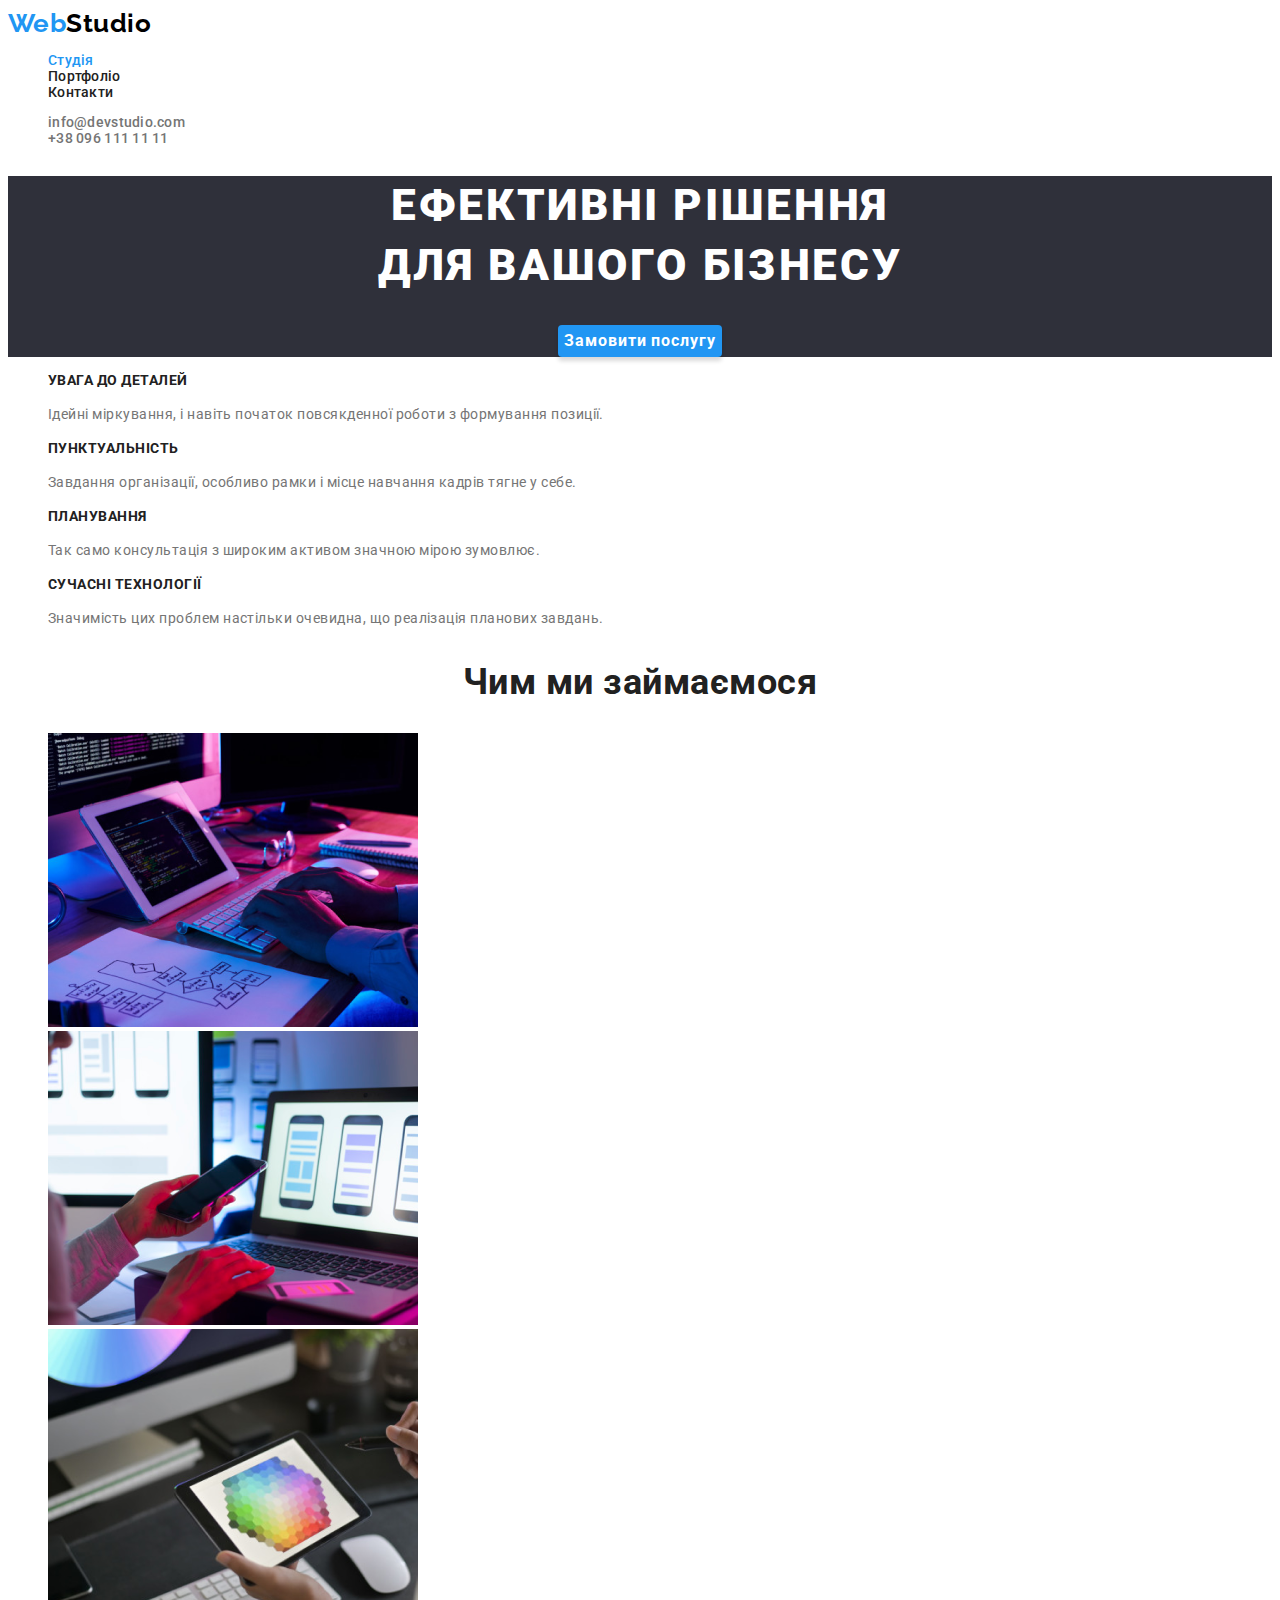
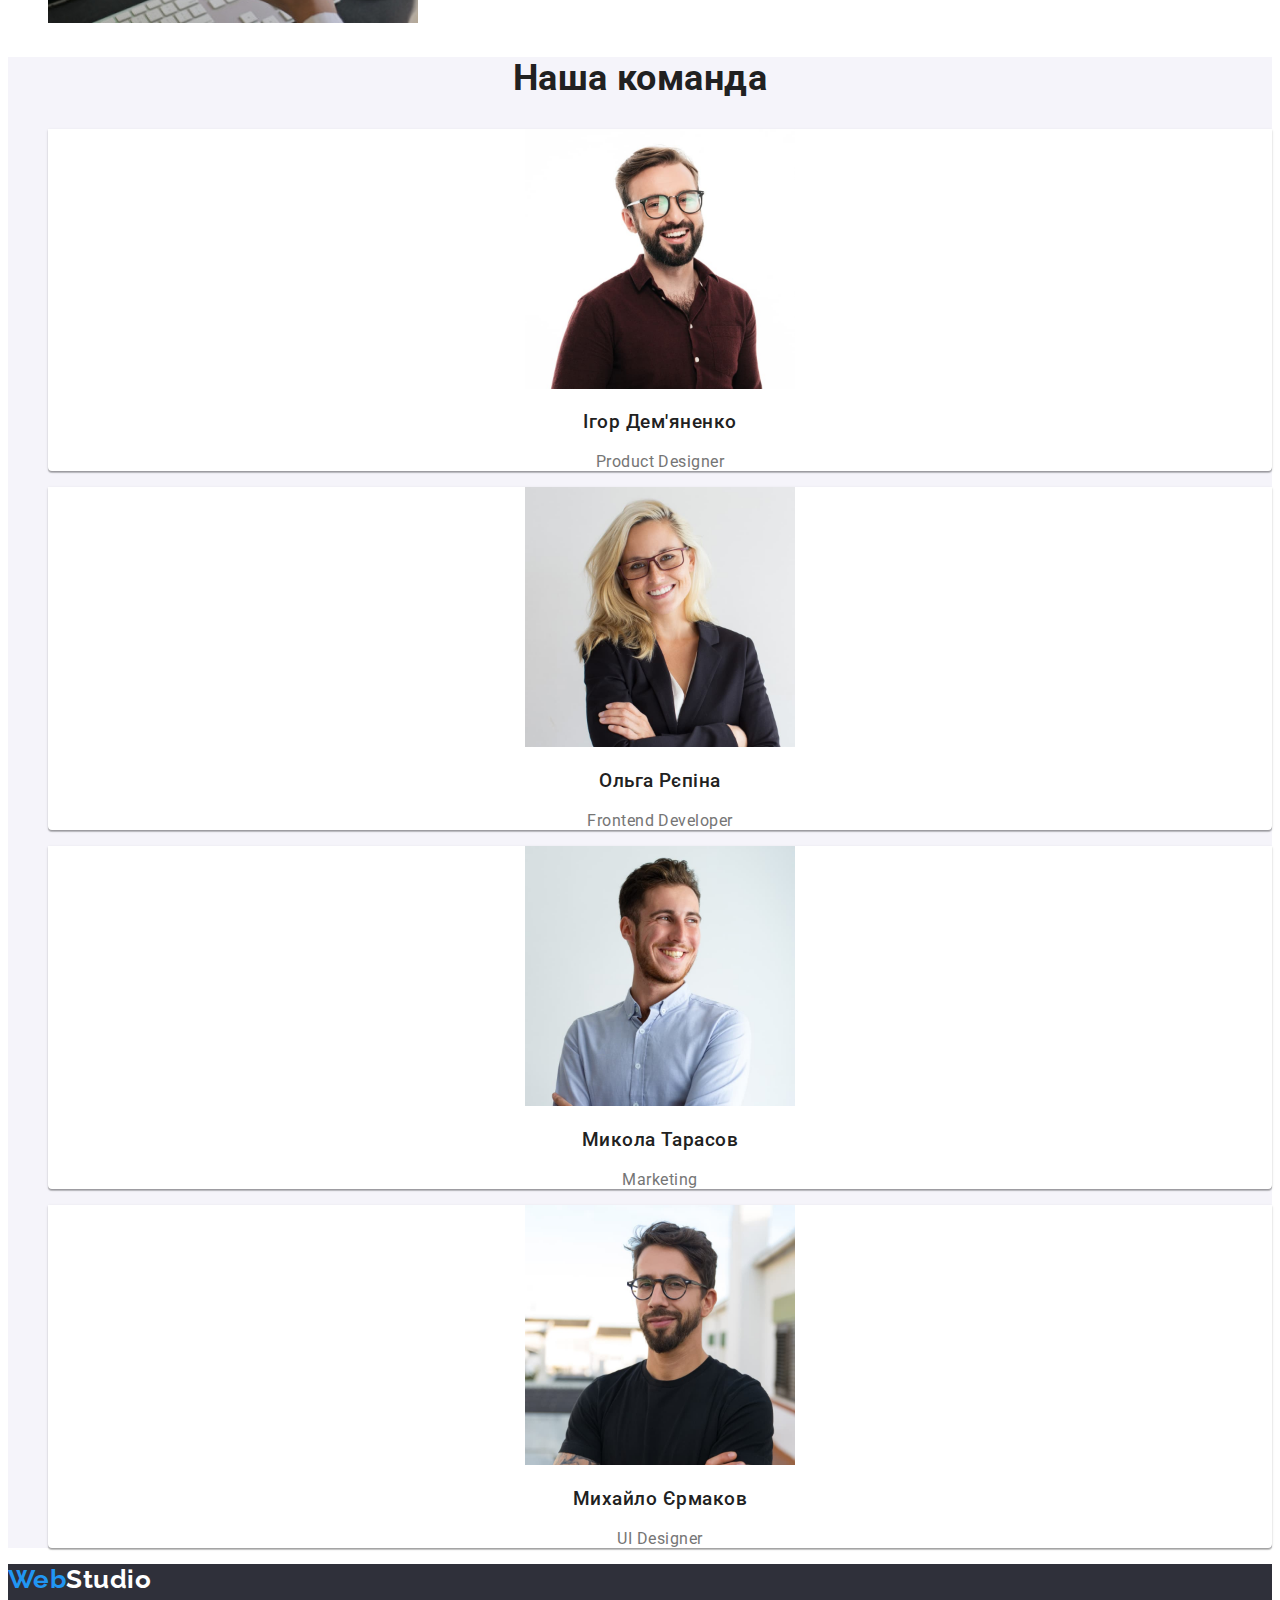
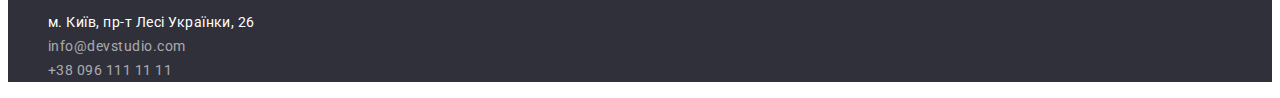
<file: index.html>
<!DOCTYPE html>
<html lang="en">
  <head>
    <meta charset="UTF-8" />
    <meta http-equiv="X-UA-Compatible" content="IE=edge" />
    <meta name="viewport" content="width=device-width, initial-scale=1.0" />
    <title>WebStudio</title>
    <link rel="preconnect" href="https://fonts.googleapis.com" />
    <link rel="preconnect" href="https://fonts.gstatic.com" crossorigin />
    <link
      href="https://fonts.googleapis.com/css2?family=Raleway:wght@700&family=Roboto:wght@400;500;700;900&display=swap"
      rel="stylesheet"
    />
    <link rel="stylesheet" href="./css/styles.css" />
  </head>
  <body>
    <header>
      <!--nav-->
      <nav>
        <a class="logo" href="./"><span>Web</span>Studio</a>
        <ul class="site-nav list-header">
          <li><a class="current" href="./">Студія</a></li>
          <li><a href="./portfolio.html">Портфоліо</a></li>
          <li><a href="#">Контакти</a></li>
        </ul>
      </nav>
      <ul class="auth-nav list-header">
        <li><a href="mailto:info@devstudio.com">info@devstudio.com</a></li>
        <li><a href="tel:+380961111111">+38 096 111 11 11</a></li>
      </ul>
    </header>
    <main>
      <!--hero-->
      <section class="hero">
        <h1 class="hero-title">
          Ефективні рішення <br />
          для вашого бізнесу
        </h1>
        <button type="button" class="hero-button">Замовити послугу</button>
      </section>

      <section class="section section-plus">
        <h2 class="section-title visually-hidden">Плюси команди</h2>
        <ul>
          <li>
            <h3>Увага до деталей</h3>
            <p>
              Ідейні міркування, і навіть початок повсякденної роботи з
              формування позиції.
            </p>
          </li>
          <li>
            <h3>Пунктуальність</h3>
            <p>
              Завдання організації, особливо рамки і місце навчання кадрів тягне
              у себе.
            </p>
          </li>
          <li>
            <h3>Планування</h3>
            <p>
              Так само консультація з широким активом значною мірою зумовлює.
            </p>
          </li>
          <li>
            <h3>Сучасні технології</h3>
            <p>
              Значимість цих проблем настільки очевидна, що реалізація планових
              завдань.
            </p>
          </li>
        </ul>
      </section>
      <!--Напрямок роботи-->
      <section class="section">
        <h2 class="section-title">Чим ми займаємося</h2>
        <ul>
          <li>
            <img src="./images/box1.png" width="370" alt="Руки й ноут" />
          </li>
          <li>
            <img src="./images/box2.png" width="370" alt="Телефон у руках" />
          </li>
          <li>
            <img src="./images/box3.png" width="370" alt="Планшет у курах" />
          </li>
        </ul>
      </section>
      <!--Команда-->
      <section class="section section-team">
        <h2 class="section-title">Наша команда</h2>
        <ul>
          <li>
            <img src="./images/img.jpg" width="270" alt="Ігор Дем'яненко" />
            <h3>Ігор Дем'яненко</h3>
            <p lang="en">Product Designer</p>
          </li>
          <li>
            <img src="./images/img1.jpg" width="270" alt="Ольга Рєпіна" />
            <h3>Ольга Рєпіна</h3>
            <p lang="en">Frontend Developer</p>
          </li>
          <li>
            <img src="./images/img2.jpg" width="270" alt="Микола Тарасов" />
            <h3>Микола Тарасов</h3>
            <p lang="en">Marketing</p>
          </li>
          <li>
            <img src="./images/img3.jpg" width="270" alt="Михайло Єрмаков" />
            <h3>Михайло Єрмаков</h3>
            <p lang="en">UI Designer</p>
          </li>
        </ul>
      </section>
    </main>
    <!--footer-->
    <footer>
      <a class="logo" href="./"><span>Web</span>Studio</a>
      <address>
        <ul>
          <li>
            <a
              class="address"
              href="https://goo.gl/maps/xmeyBRsfCapphT4X6"
              target="_blank"
              rel="noopener noreferrer nofollow"
            >
              м. Київ, пр-т Лесі Українки, 26
            </a>
          </li>
          <li><a href="mailto:info@devstudio.com">info@devstudio.com</a></li>
          <li><a href="tel:+380961111111">+38 096 111 11 11</a></li>
        </ul>
      </address>
    </footer>
  </body>
</html>
</file>
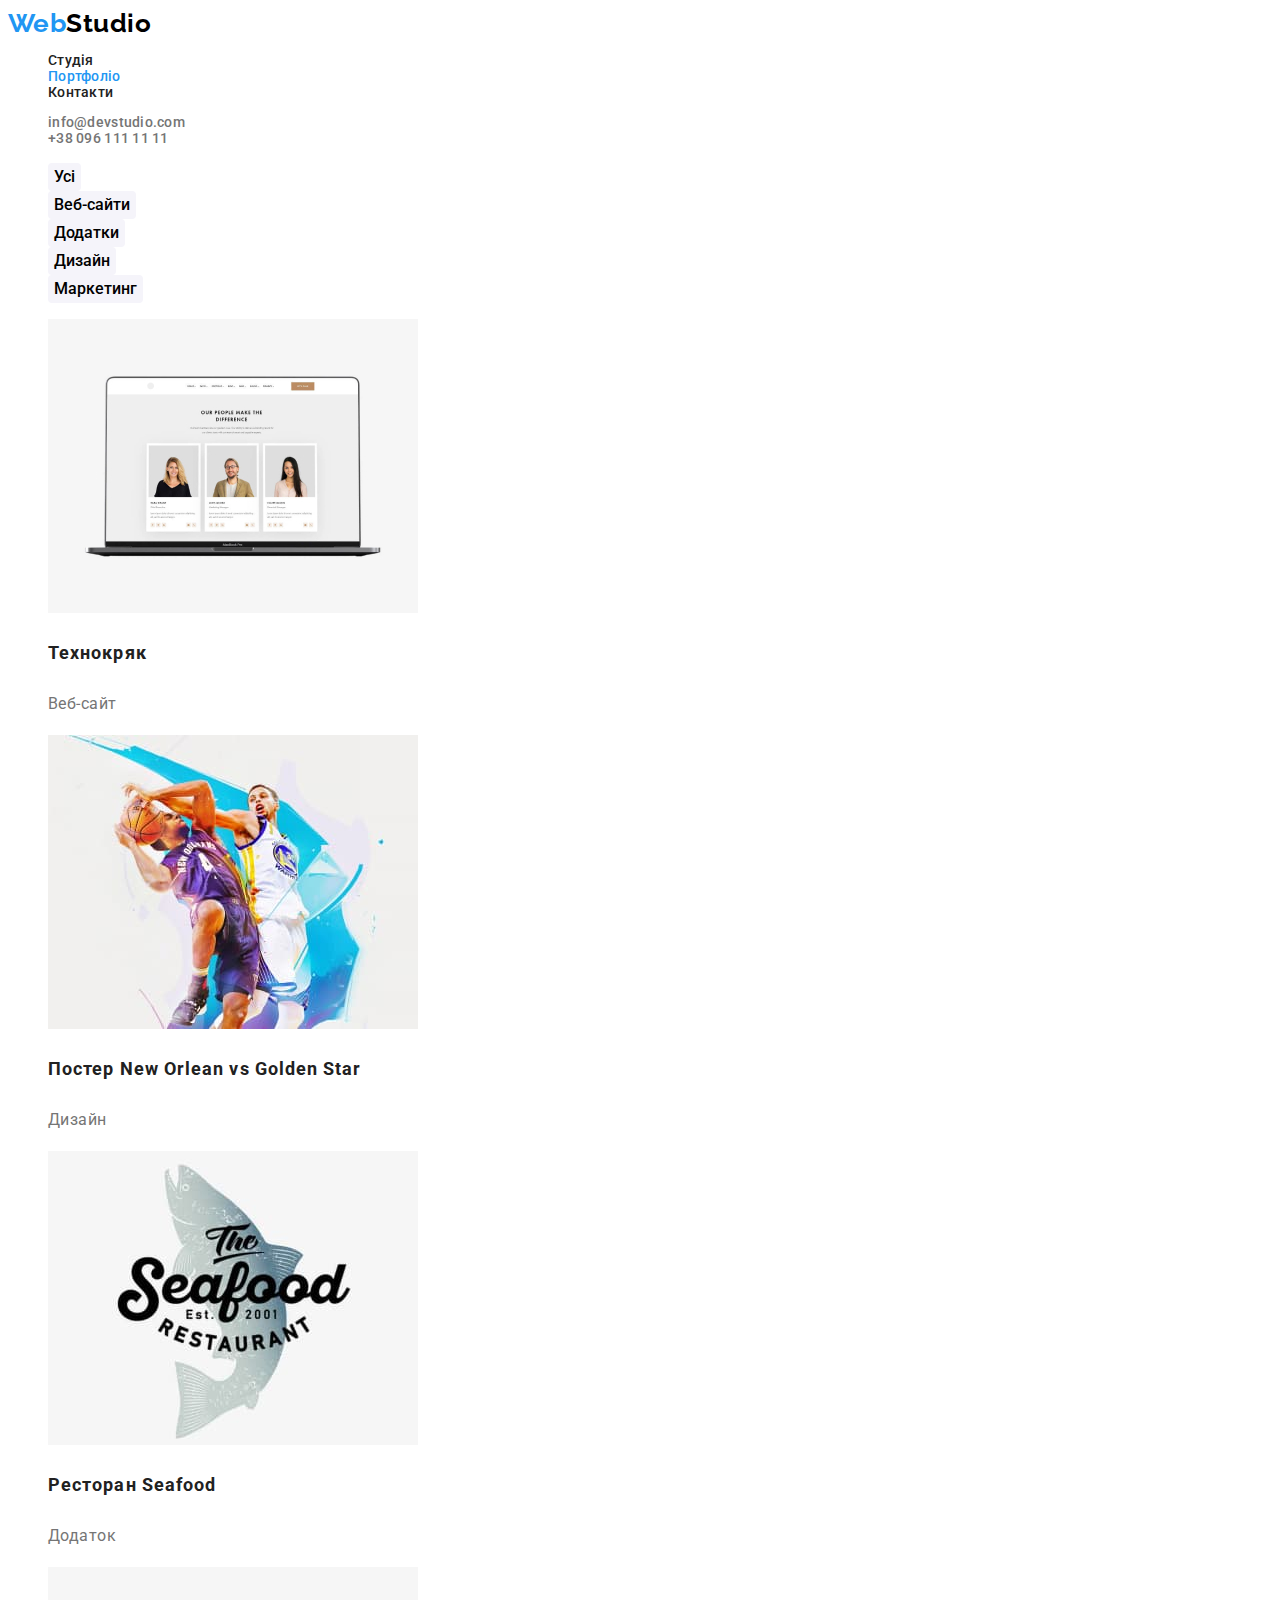
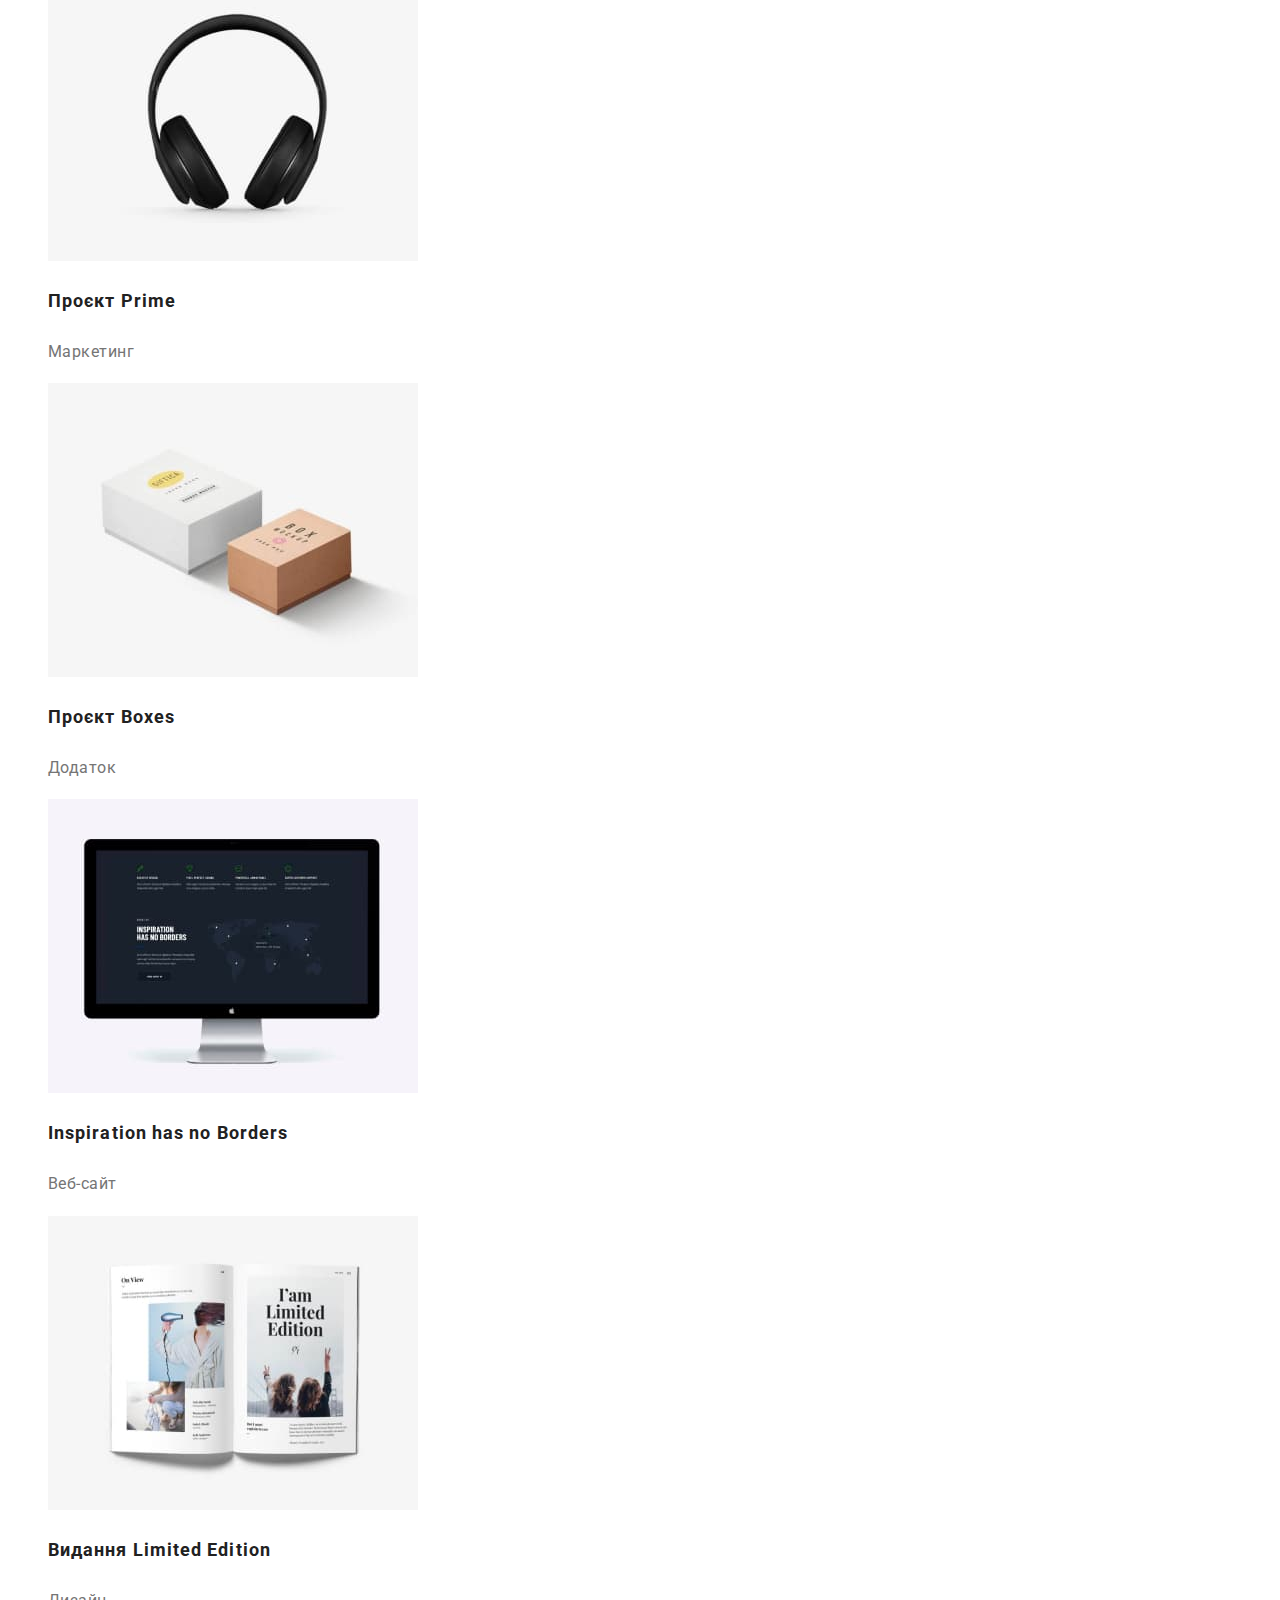
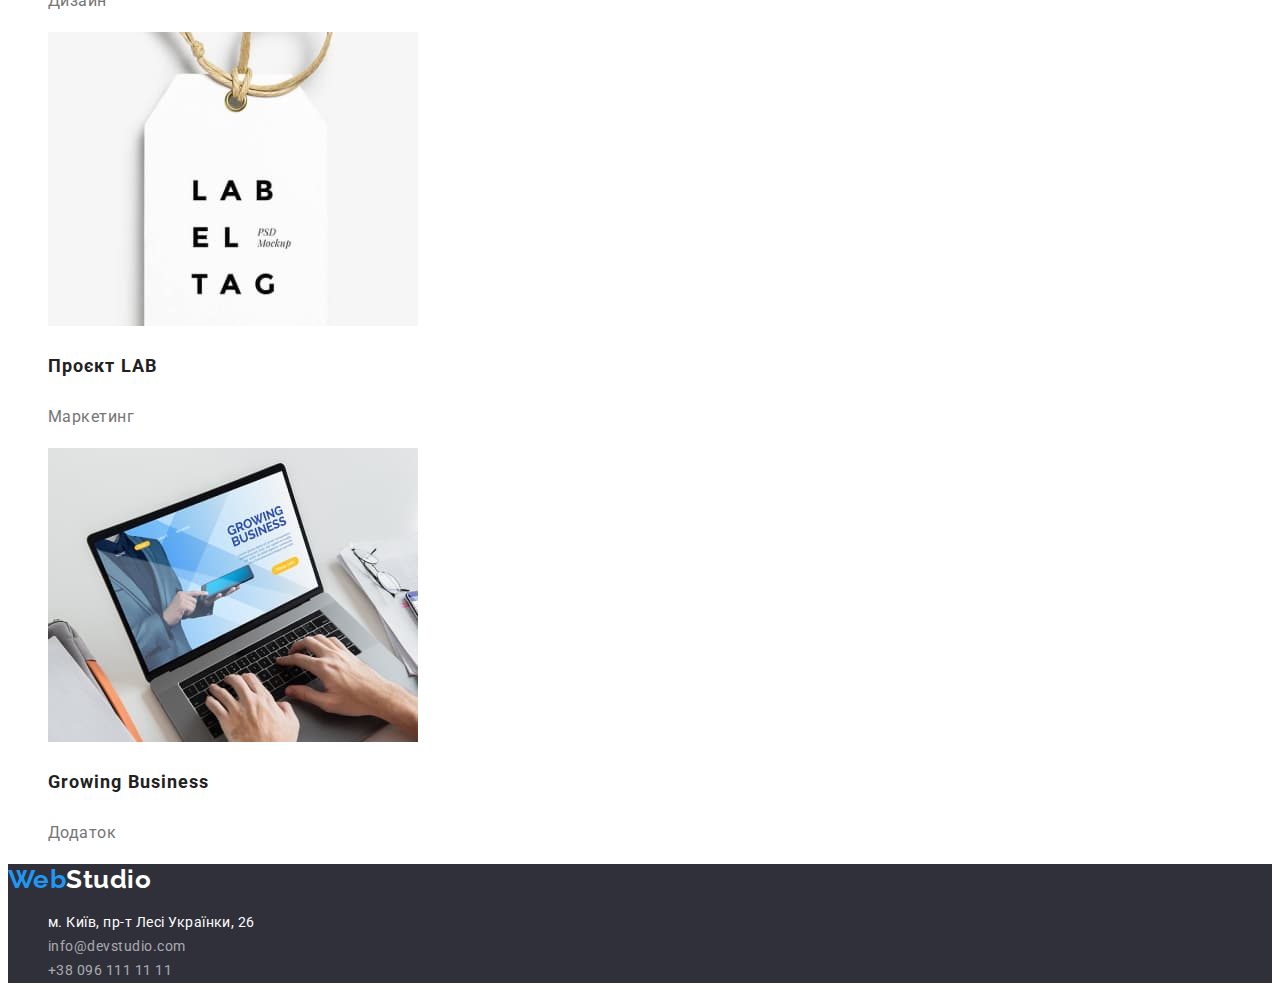
<file: portfolio.html>
<!DOCTYPE html>
<html lang="en">
  <head>
    <meta charset="UTF-8" />
    <meta http-equiv="X-UA-Compatible" content="IE=edge" />
    <meta name="viewport" content="width=device-width, initial-scale=1.0" />
    <title>Portfolio</title>
    <link rel="preconnect" href="https://fonts.googleapis.com" />
    <link rel="preconnect" href="https://fonts.gstatic.com" crossorigin />
    <link
      href="https://fonts.googleapis.com/css2?family=Raleway:wght@700&family=Roboto:wght@400;500;700;900&display=swap"
      rel="stylesheet"
    />
    <link rel="stylesheet" href="./css/styles.css" />
  </head>
  <body>
    <!--header-->
    <header>
      <nav>
        <a class="logo" href="./"><span>Web</span>Studio</a>
        <ul class="site-nav list-header">
          <li><a href="./index.html">Студія</a></li>
          <li><a class="current" href="./portfolio.html">Портфоліо</a></li>
          <li><a href="#">Контакти</a></li>
        </ul>
      </nav>
      <ul class="auth-nav list-header">
        <li><a href="mailto:info@devstudio.com">info@devstudio.com</a></li>
        <li><a href="tel:+380961111111">+38 096 111 11 11</a></li>
      </ul>
    </header>
    <main>
      <!--portfolio list-->
      <h1 class="visually-hidden">Портфоліо</h1>
      <section class="portfolio">
        <ul>
          <li><button class="activ" type="button">Усі</button></li>
          <li><button type="button">Веб-сайти</button></li>
          <li><button type="button">Додатки</button></li>
          <li><button type="button">Дизайн</button></li>
          <li><button type="button">Маркетинг</button></li>
        </ul>
        <ul class="portfolio-list">
          <li>
            <img src="./images/img_1.jpg" alt="Технокряк" />
            <h3>Технокряк</h3>
            <p>Веб-сайт</p>
          </li>
          <li>
            <img
              src="./images/img_2.jpg"
              alt="Постер New Orlean vs Golden Star Дизайн"
            />
            <h3>Постер New Orlean vs Golden Star</h3>
            <p>Дизайн</p>
          </li>
          <li>
            <img src="./images/img_3.jpg" alt="Ресторан Seafood" />
            <h3>Ресторан Seafood</h3>
            <p>Додаток</p>
          </li>
          <li>
            <img src="./images/img_4.jpg" alt="Проєкт Prime" />
            <h3>Проєкт Prime</h3>
            <p>Маркетинг</p>
          </li>
          <li>
            <img src="./images/img_5.jpg" alt="Проєкт Boxes" />
            <h3>Проєкт Boxes</h3>
            <p>Додаток</p>
          </li>
          <li>
            <img src="./images/img_6.jpg" alt="Inspiration has no Borders" />
            <h3>Inspiration has no Borders</h3>
            <p>Веб-сайт</p>
          </li>
          <li>
            <img src="./images/img_7.jpg" alt="Видання Limited Edition" />
            <h3>Видання Limited Edition</h3>
            <p>Дизайн</p>
          </li>
          <li>
            <img src="./images/img_8.jpg" alt="Проект ЛАБ" />
            <h3>Проєкт LAB</h3>
            <p>Маркетинг</p>
          </li>
          <li>
            <img src="./images/img_9.jpg" alt="Growing Business" />
            <h3>Growing Business</h3>
            <p>Додаток</p>
          </li>
        </ul>
      </section>
    </main>
    <!--footer-->
    <footer>
      <a class="logo" href="./"><span>Web</span>Studio</a>
      <address>
        <ul>
          <li>
            <a
              class="address"
              href="https://goo.gl/maps/xmeyBRsfCapphT4X6"
              target="_blank"
              rel="noopener noreferrer nofollow"
            >
              м. Київ, пр-т Лесі Українки, 26
            </a>
          </li>
          <li><a href="mailto:info@devstudio.com">info@devstudio.com</a></li>
          <li><a href="tel:+380961111111">+38 096 111 11 11</a></li>
        </ul>
      </address>
    </footer>
  </body>
</html>
</file>
<file: css/styles.css>
*,
*::before,
*::after {
  box-sizing:
}

/*Основні кольори*/

:root {
  --main-text-color: #212121;
  --second-text-color: #757575;

  --accent-color: #2196f3;
  --white-color: #ffffff;
  --black-color: #000;

  --white-color-opacity: rgba(255, 255, 255, 0.6);

  --primary-bg-color: #2f303a;
  --secondary-bg-color: #f5f4fa;

  --shadow-black: rgba(0, 0, 0, 0.15);
}

body {
  font-family: Roboto, sans-serif;
  background-color: var(--white-color);
  color: var(--main-text-color);
  font-weight: 400;
  letter-spacing: 0.03em;
}

ul {
  list-style: none;
}

a {
  color: inherit;
  outline: none;
  text-decoration: none;
}

button {
  font-family: inherit;
  font-size: 16px;
  cursor: pointer;
}

/*nav*/
.logo {
  font-family: "Raleway", sans-serif;
  font-weight: 700;
  font-size: 26px;
  line-height: 1.19;
  color: var(--black-color);
}

.logo span {
  color: var(--accent-color);
}

.list-header {
  font-size: 14px;
  line-height: 1.14;
  letter-spacing: 0.02em;
  font-weight: 500;
}

.list-header a:hover,
.list-header a:focus {
  color: var(--accent-color);
}

.list-header .current {
  color: var(--accent-color);
}

.auth-nav {
  color: var(--second-text-color);
}

/*hero*/
.hero-title {
  color: var(--white-color);
  font-weight: 900;
  font-size: 44px;
  line-height: 1.36;
  letter-spacing: 0.06em;
  text-transform: uppercase;
}

.hero {
  background-color: var(--primary-bg-color);
  text-align: center;
}

.hero-button {
  background-color: var(--accent-color);
  color: var(--white-color);
  font-weight: 700;
  line-height: 1.88;
  letter-spacing: 0.06em;
  box-shadow: 0px 4px 4px var(--shadow-black);
  border-radius: 4px;
  border: none;
}

.section-title {
  font-weight: 700;
  font-size: 36px;
  line-height: 1.17;
  text-align: center;
}

.visually-hidden {
  position: absolute;
  white-space: nowrap;
  width: 1px;
  height: 1px;
  overflow: hidden;
  border: 0;
  padding: 0;
  clip: rect(0 0 0 0);
  clip-path: inset(50%);
  margin: -1px;
}

.section-plus h3 {
  font-weight: 700;
  font-size: 14px;
  line-height: 1.14;
  text-transform: uppercase;
}

.section-plus p {
  color: var(--second-text-color);
  font-size: 14px;
  line-height: 1.71;
}

.section-team {
  background-color: var(--secondary-bg-color);
}

.section-team li {
  background-color: var(--white-color);
  box-shadow: 0px 1px 3px rgba(0, 0, 0, 0.12), 0px 1px 1px rgba(0, 0, 0, 0.14),
    0px 2px 1px rgba(0, 0, 0, 0.2);
  border-radius: 0px 0px 4px 4px;
  font-size: 16px;
  line-height: 1.19;
  text-align: center;
}

.section-team h3 {
  font-weight: 500;
}

.section-team p {
  color: var(--second-text-color);
}
/*footer*/
footer {
  background-color: var(--primary-bg-color);
}

footer .logo {
  color: var(--white-color);
}
footer a {
  font-size: 14px;
  line-height: 1.71;
  color: var(--white-color-opacity);
}

.address {
  color: var(--white-color);
}

address {
  font-style: normal;
}

/*portfolio list*/
.portfolio button {
  font-weight: 500;
  font-size: 16px;
  line-height: 1.63;
  text-align: center;
  background-color: var(--secondary-bg-color);
  border-radius: 4px;
  border: none;
}

.portfolio button:hover,
.portfolio button:focus,
.portfolio .active {
  background-color: var(--accent-color);
  box-shadow: 0px 3px 1px rgba(0, 0, 0, 0.1), 0px 1px 2px rgba(0, 0, 0, 0.08),
    0px 2px 2px rgba(0, 0, 0, 0.12);
  color: var(--white-color);
}

.portfolio-list h3 {
  font-weight: 700;
  font-size: 18px;
  line-height: 2;
  letter-spacing: 0.06em;
}

.portfolio-list p {
  font-size: 16px;
  line-height: 1.88;
  color: var(--second-text-color);
}

.portfolio-list img {
  width: 370px;
  height: 294px;
}
</file>
